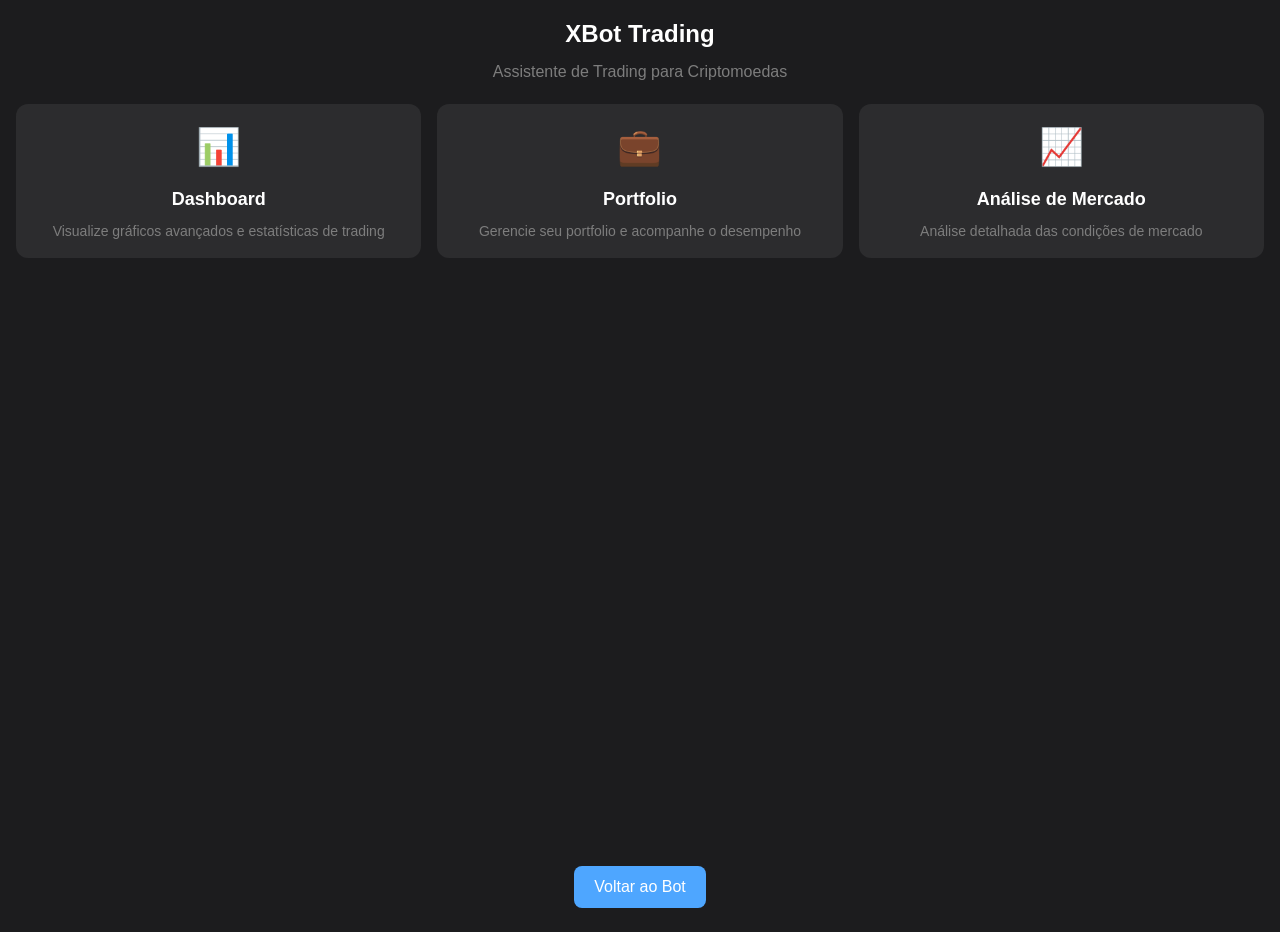
<file: index.html>
<!DOCTYPE html>
<html lang="pt-BR">
<head>
    <meta charset="UTF-8">
    <meta name="viewport" content="width=device-width, initial-scale=1.0">
    <title>XBot Mini App</title>
    <script src="https://telegram.org/js/telegram-web-app.js"></script>
    <link rel="stylesheet" href="css/style.css">
</head>
<body>
    <div class="container">
        <header>
            <h1>XBot Trading</h1>
            <p>Assistente de Trading para Criptomoedas</p>
        </header>

        <div class="card-container">
            <div class="card" onclick="location.href='dashboard.html'">
                <div class="card-icon">📊</div>
                <h2>Dashboard</h2>
                <p>Visualize gráficos avançados e estatísticas de trading</p>
            </div>

            <div class="card" onclick="location.href='portfolio.html'">
                <div class="card-icon">💼</div>
                <h2>Portfolio</h2>
                <p>Gerencie seu portfolio e acompanhe o desempenho</p>
            </div>

            <div class="card" onclick="location.href='market.html'">
                <div class="card-icon">📈</div>
                <h2>Análise de Mercado</h2>
                <p>Análise detalhada das condições de mercado</p>
            </div>
        </div>

        <footer>
            <button id="backButton" class="button">Voltar ao Bot</button>
        </footer>
    </div>

    <script src="js/app.js"></script>
</body>
</html>
</file>
<file: css/style.css>
:root {
    --tg-theme-bg-color: #1C1C1E;
    --tg-theme-text-color: #FFFFFF;
    --tg-theme-hint-color: #7D7D7D;
    --tg-theme-link-color: #4EA6FF;
    --tg-theme-button-color: #4EA6FF;
    --tg-theme-button-text-color: #FFFFFF;
    
    --card-bg-color: #2C2C2E;
    --positive-color: #4CD964;
    --negative-color: #FF3B30;
    --neutral-color: #FFCC00;
    --border-color: #3C3C3E;
}

/* Estilo do Telegram Web App */
body {
    font-family: -apple-system, BlinkMacSystemFont, 'Segoe UI', Roboto, Oxygen, Ubuntu, Cantarell, 'Open Sans', 'Helvetica Neue', sans-serif;
    margin: 0;
    padding: 0;
    background-color: var(--tg-theme-bg-color);
    color: var(--tg-theme-text-color);
    line-height: 1.5;
    overflow-x: hidden;
}

/* Estrutura do layout */
.container {
    max-width: 100%;
    margin: 0 auto;
    padding: 16px;
    display: flex;
    flex-direction: column;
    min-height: 100vh;
}

header {
    text-align: center;
    margin-bottom: 20px;
}

header h1 {
    margin: 0 0 8px 0;
    font-size: 24px;
    font-weight: 600;
}

header p {
    margin: 0;
    color: var(--tg-theme-hint-color);
    font-size: 16px;
}

.content {
    flex: 1;
    margin-bottom: 20px;
}

footer {
    margin-top: auto;
    text-align: center;
}

/* Botões */
.button {
    background-color: var(--tg-theme-button-color);
    color: var(--tg-theme-button-text-color);
    border: none;
    border-radius: 8px;
    padding: 12px 20px;
    font-size: 16px;
    font-weight: 500;
    cursor: pointer;
    transition: opacity 0.2s;
    margin: 8px;
}

.button:hover {
    opacity: 0.9;
}

.alert-btn {
    background-color: var(--neutral-color);
    color: var(--tg-theme-bg-color);
}

/* Cards */
.card-container {
    display: grid;
    grid-template-columns: 1fr;
    gap: 16px;
    margin-bottom: 20px;
}

@media (min-width: 480px) {
    .card-container {
        grid-template-columns: repeat(2, 1fr);
    }
}

@media (min-width: 768px) {
    .card-container {
        grid-template-columns: repeat(3, 1fr);
    }
}

.card {
    background-color: var(--card-bg-color);
    border-radius: 12px;
    padding: 16px;
    text-align: center;
    transition: transform 0.2s, box-shadow 0.2s;
    cursor: pointer;
}

.card:hover {
    transform: translateY(-3px);
    box-shadow: 0 6px 12px rgba(0,0,0,0.15);
}

.card-icon {
    font-size: 36px;
    margin-bottom: 12px;
}

.card h2 {
    margin: 0 0 8px 0;
    font-size: 18px;
}

.card p {
    margin: 0;
    font-size: 14px;
    color: var(--tg-theme-hint-color);
}

/* Estatísticas */
.stats-container {
    display: flex;
    justify-content: space-between;
    margin-bottom: 20px;
    flex-wrap: wrap;
    gap: 10px;
}

.stat-card {
    background-color: var(--card-bg-color);
    border-radius: 10px;
    padding: 12px;
    flex: 1;
    min-width: 100px;
    text-align: center;
}

.stat-card h3, .stat-card h4 {
    margin: 0 0 5px 0;
    font-size: 14px;
    color: var(--tg-theme-hint-color);
}

.stat-value, .stat-card p:not(.change) {
    margin: 0;
    font-size: 18px;
    font-weight: bold;
}

/* Gráficos */
.chart-container {
    background-color: var(--card-bg-color);
    border-radius: 10px;
    padding: 16px;
    margin-bottom: 20px;
    height: 250px;
    position: relative;
}

.chart-controls {
    display: flex;
    justify-content: center;
    margin-bottom: 15px;
}

.time-button {
    background-color: var(--card-bg-color);
    border: 1px solid var(--border-color);
    color: var(--tg-theme-text-color);
    padding: 6px 12px;
    margin: 0 4px;
    border-radius: 6px;
    cursor: pointer;
}

.time-button.active {
    background-color: var(--tg-theme-button-color);
    border-color: var(--tg-theme-button-color);
}

/* Tabelas */
table {
    width: 100%;
    border-collapse: collapse;
    background-color: var(--card-bg-color);
    border-radius: 10px;
    overflow: hidden;
    margin-bottom: 20px;
}

th, td {
    padding: 12px;
    text-align: left;
    border-bottom: 1px solid var(--border-color);
}

th {
    font-weight: 500;
    color: var(--tg-theme-hint-color);
    font-size: 14px;
}

tr:last-child td {
    border-bottom: none;
}

/* Cores para valores positivos/negativos */
.positive {
    color: var(--positive-color);
}

.negative {
    color: var(--negative-color);
}

/* Detalhes de moeda */
.price-info {
    text-align: center;
    margin-bottom: 20px;
}

.current-price {
    font-size: 28px;
    font-weight: 700;
}

#current-price {
    margin-right: 8px;
}

.coin-details {
    background-color: var(--card-bg-color);
    border-radius: 10px;
    padding: 16px;
    margin-bottom: 20px;
}

.stats-row {
    display: flex;
    justify-content: space-between;
    margin-bottom: 12px;
}

.stats-row:last-child {
    margin-bottom: 0;
}

.stat-item {
    flex: 1;
}

.stat-label {
    display: block;
    font-size: 14px;
    color: var(--tg-theme-hint-color);
    margin-bottom: 5px;
}

.stat-value {
    font-size: 16px;
    font-weight: 500;
}

.indicators-section {
    background-color: var(--card-bg-color);
    border-radius: 10px;
    padding: 16px;
    margin-bottom: 20px;
}

.indicators-section h3 {
    margin-top: 0;
    margin-bottom: 12px;
    font-size: 16px;
}

.indicators-table {
    margin-bottom: 0;
}

/* Portfolio */
.portfolio-summary {
    background-color: var(--card-bg-color);
    border-radius: 10px;
    padding: 16px;
    margin-bottom: 20px;
}

.portfolio-summary h3 {
    margin-top: 0;
    margin-bottom: 12px;
    font-size: 16px;
}

.balance .label {
    font-size: 14px;
    color: var(--tg-theme-hint-color);
    margin-bottom: 5px;
}

.balance .value {
    font-size: 28px;
    font-weight: 700;
    margin: 0 0 5px 0;
}

.balance .change {
    font-size: 14px;
    margin: 0;
}

/* Tabs */
.tabs {
    display: flex;
    justify-content: center;
    margin-bottom: 15px;
}

.tab-button {
    background-color: var(--card-bg-color);
    border: 1px solid var(--border-color);
    color: var(--tg-theme-text-color);
    padding: 8px 16px;
    cursor: pointer;
    transition: background-color 0.2s;
}

.tab-button:first-child {
    border-radius: 6px 0 0 6px;
}

.tab-button:last-child {
    border-radius: 0 6px 6px 0;
}

.tab-button.active {
    background-color: var(--tg-theme-button-color);
    border-color: var(--tg-theme-button-color);
}
</file>
